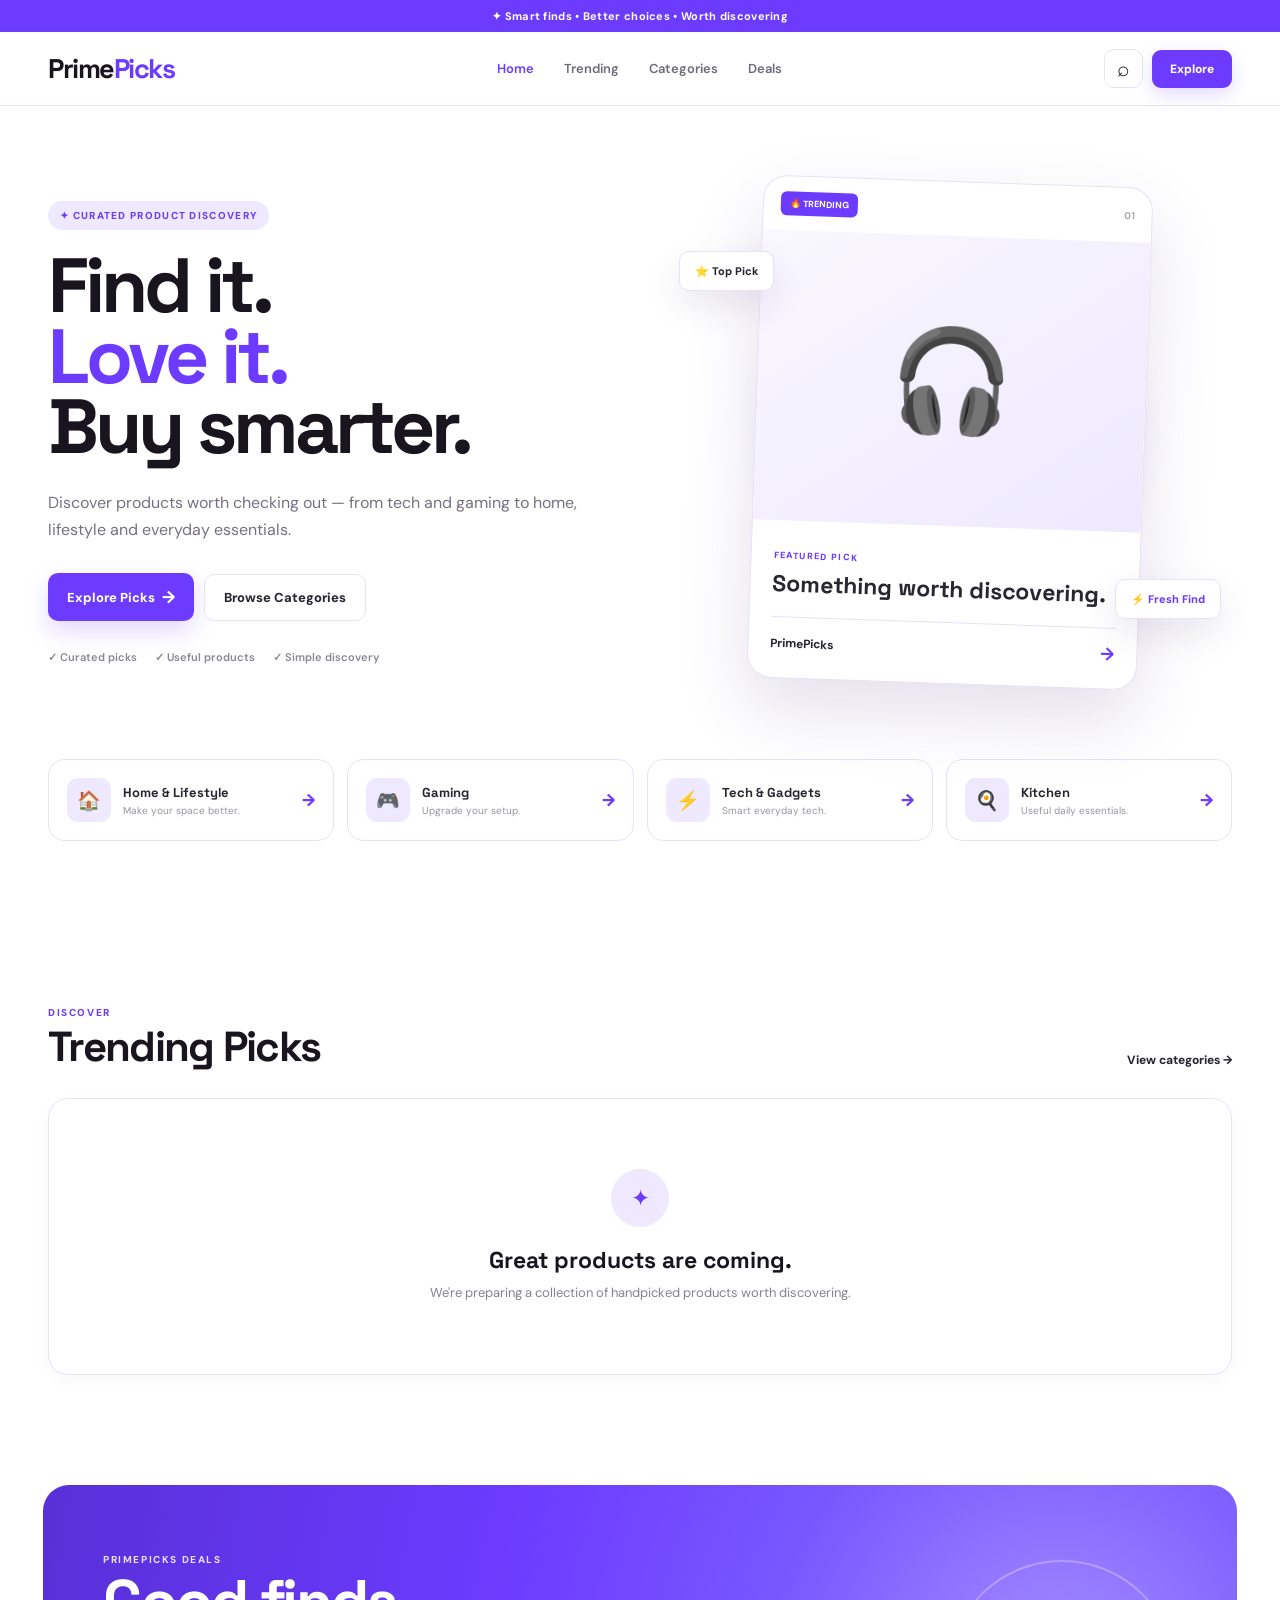
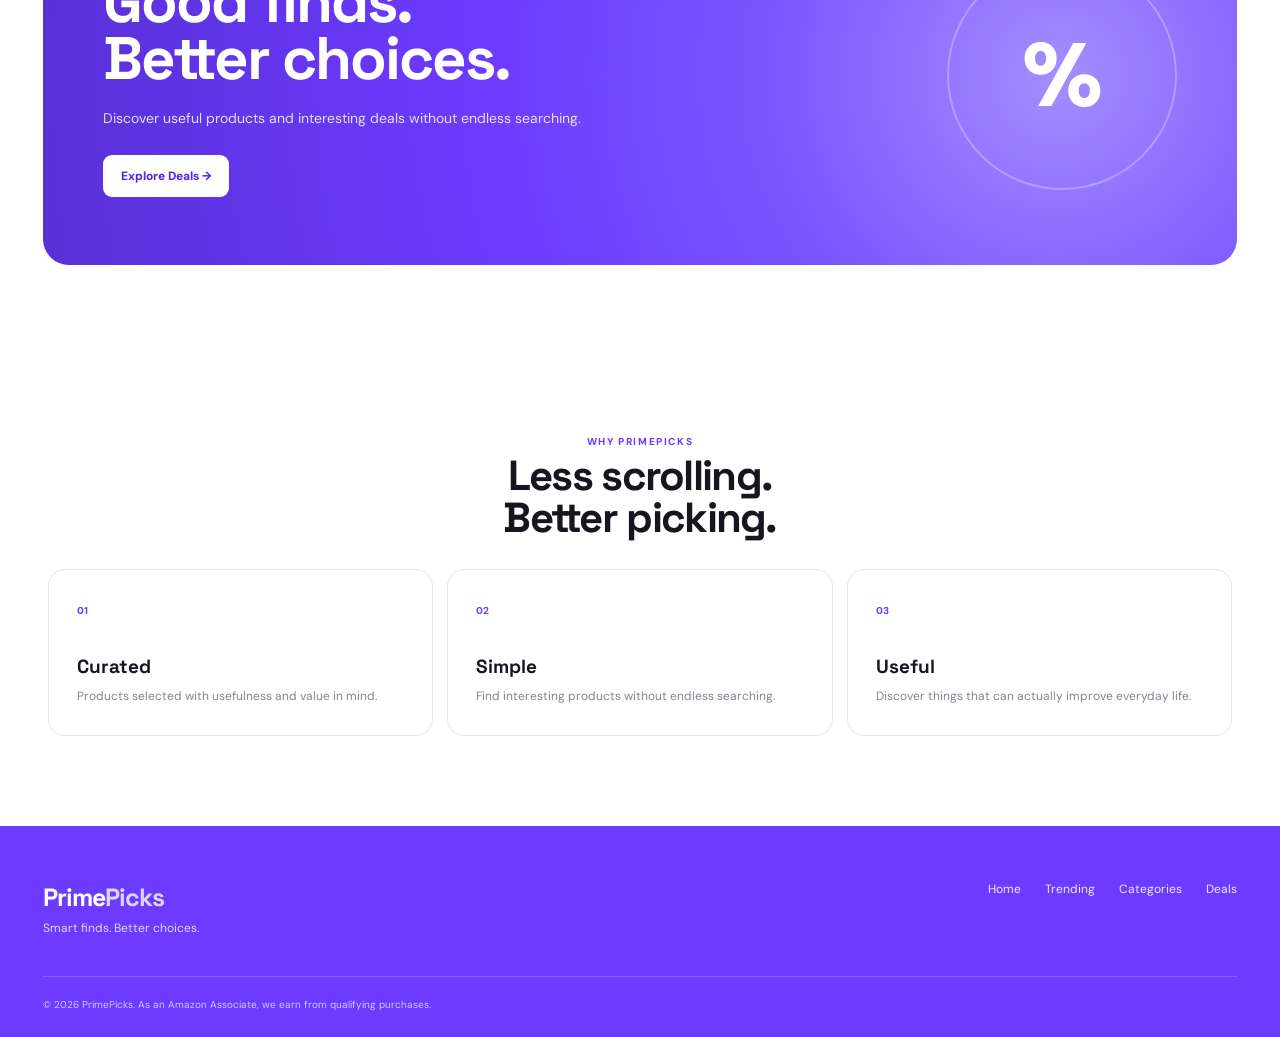
<file: index.html>
<!DOCTYPE html>
<html lang="en">
<head>
  <meta charset="UTF-8">
  <meta name="viewport" content="width=device-width, initial-scale=1.0">

  <title>PrimePicks — Smart finds. Better choices.</title>

  <meta name="description" content="Discover smart product picks across tech, gaming, home and lifestyle.">

  <link rel="preconnect" href="https://fonts.googleapis.com">
  <link rel="preconnect" href="https://fonts.gstatic.com" crossorigin>

  <link href="https://fonts.googleapis.com/css2?family=DM+Sans:wght@400;500;600;700;800&family=Space+Grotesk:wght@500;600;700;800;900&display=swap" rel="stylesheet">

  <link rel="stylesheet" href="css/style.css">
</head>

<body>

  <!-- TOP BAR -->
  <div class="top-bar">
    ✦ Smart finds • Better choices • Worth discovering
  </div>


  <!-- NAVBAR -->
  <header class="site-header">

    <div class="nav-container">

      <a href="index.html" class="logo">
        Prime<span>Picks</span>
      </a>

      <nav class="nav-links">
        <a href="index.html" class="active">Home</a>
        <a href="#trending">Trending</a>
        <a href="#categories">Categories</a>
        <a href="#deals">Deals</a>
      </nav>

      <div class="nav-actions">

        <button class="search-btn" aria-label="Search" onclick="openSearch()">
          ⌕
        </button>

        <a href="#categories" class="explore-btn">
          Explore
        </a>

      </div>

    </div>

  </header>


  <main>

    <!-- HERO -->

    <section class="hero">

      <div class="hero-content">

        <div class="eyebrow">
          ✦ CURATED PRODUCT DISCOVERY
        </div>

        <h1>
          Find it.<br>
          <span>Love it.</span><br>
          Buy smarter.
        </h1>

        <p>
          Discover products worth checking out — from tech and gaming
          to home, lifestyle and everyday essentials.
        </p>

        <div class="hero-buttons">

          <a href="#trending" class="btn-primary">
            Explore Picks <span>→</span>
          </a>

          <a href="#categories" class="btn-secondary">
            Browse Categories
          </a>

        </div>

        <div class="trust-row">

          <span>✓ Curated picks</span>
          <span>✓ Useful products</span>
          <span>✓ Simple discovery</span>

        </div>

      </div>


      <!-- HERO VISUAL -->

      <div class="hero-visual">

        <div class="glow"></div>

        <div class="hero-product-card">

          <div class="card-top">
            <span>🔥 TRENDING</span>
            <small>01</small>
          </div>

          <div class="hero-product-image">
            🎧
          </div>

          <div class="hero-product-info">

            <small>FEATURED PICK</small>

            <h3>
              Something worth
              discovering.
            </h3>

            <div class="card-footer">
              <span>PrimePicks</span>
              <b>→</b>
            </div>

          </div>

        </div>

        <div class="floating floating-one">
          ⭐ Top Pick
        </div>

        <div class="floating floating-two">
          ⚡ Fresh Find
        </div>

      </div>

    </section>


    <!-- CATEGORIES -->

    <section class="categories" id="categories">

      <a href="category.html?cat=home-decor" class="category-card">

        <div class="category-icon">🏠</div>

        <div>
          <h3>Home & Lifestyle</h3>
          <p>Make your space better.</p>
        </div>

        <span>→</span>

      </a>


      <a href="category.html?cat=gaming" class="category-card">

        <div class="category-icon">🎮</div>

        <div>
          <h3>Gaming</h3>
          <p>Upgrade your setup.</p>
        </div>

        <span>→</span>

      </a>


      <a href="category.html?cat=tech" class="category-card">

        <div class="category-icon">⚡</div>

        <div>
          <h3>Tech & Gadgets</h3>
          <p>Smart everyday tech.</p>
        </div>

        <span>→</span>

      </a>


      <a href="category.html?cat=kitchen" class="category-card">

        <div class="category-icon">🍳</div>

        <div>
          <h3>Kitchen</h3>
          <p>Useful daily essentials.</p>
        </div>

        <span>→</span>

      </a>

    </section>


    <!-- TRENDING -->

    <section class="section" id="trending">

      <div class="section-header">

        <div>
          <span class="section-label">DISCOVER</span>
          <h2>Trending Picks</h2>
        </div>

        <a href="#categories">View categories →</a>

      </div>


      <div class="empty-products">

        <div class="empty-icon">✦</div>

        <h3>Great products are coming.</h3>

        <p>
          We're preparing a collection of handpicked products
          worth discovering.
        </p>

      </div>

    </section>


    <!-- DEALS -->

    <section class="deal-section" id="deals">

      <div class="deal-content">

        <span class="section-label">
          PRIMEPICKS DEALS
        </span>

        <h2>
          Good finds.<br>
          Better choices.
        </h2>

        <p>
          Discover useful products and interesting deals
          without endless searching.
        </p>

        <a href="#trending" class="deal-btn">
          Explore Deals →
        </a>

      </div>

      <div class="deal-circle">
        <span>%</span>
      </div>

    </section>


    <!-- WHY PRIMEPICKS -->

    <section class="section why">

      <div class="section-header centered">

        <div>
          <span class="section-label">
            WHY PRIMEPICKS
          </span>

          <h2>
            Less scrolling.<br>
            Better picking.
          </h2>
        </div>

      </div>


      <div class="why-grid">

        <div class="why-card">
          <span>01</span>
          <h3>Curated</h3>
          <p>
            Products selected with usefulness and value in mind.
          </p>
        </div>

        <div class="why-card">
          <span>02</span>
          <h3>Simple</h3>
          <p>
            Find interesting products without endless searching.
          </p>
        </div>

        <div class="why-card">
          <span>03</span>
          <h3>Useful</h3>
          <p>
            Discover things that can actually improve everyday life.
          </p>
        </div>

      </div>

    </section>

  </main>


  <!-- FOOTER -->

  <footer class="footer">

    <div class="footer-inner">

      <div>
        <a href="index.html" class="footer-logo">
          Prime<span>Picks</span>
        </a>

        <p>Smart finds. Better choices.</p>
      </div>

      <div class="footer-links">
        <a href="index.html">Home</a>
        <a href="#trending">Trending</a>
        <a href="#categories">Categories</a>
        <a href="#deals">Deals</a>
      </div>

    </div>

    <div class="footer-bottom">
      © 2026 PrimePicks. As an Amazon Associate, we earn from qualifying purchases.
    </div>

  </footer>
  <!-- SEARCH OVERLAY -->
  <div class="search-overlay" id="search-overlay">
    <div class="search-panel">
      <div class="search-input-row">
        <span class="icon">⌕</span>
        <input type="text" id="search-input" placeholder="Search products…" autocomplete="off">
        <button class="search-close" onclick="closeSearch()">✕</button>
      </div>
      <div class="search-results" id="search-results">
        <div class="search-empty">Start typing to search products…</div>
      </div>
    </div>
  </div>

  <script>
    let allProducts = [];

    fetch("data/products.json")
      .then(res => res.json())
      .then(products => { allProducts = products; })
      .catch(() => { allProducts = []; });

    function openSearch() {
      document.getElementById("search-overlay").classList.add("open");
      document.getElementById("search-input").focus();
    }

    function closeSearch() {
      document.getElementById("search-overlay").classList.remove("open");
    }

    document.getElementById("search-overlay").addEventListener("click", (e) => {
      if (e.target.id === "search-overlay") closeSearch();
    });

    document.addEventListener("keydown", (e) => {
      if (e.key === "Escape") closeSearch();
      if (e.key === "/" && document.activeElement.id !== "search-input") {
        e.preventDefault();
        openSearch();
      }
    });

    document.getElementById("search-input").addEventListener("input", (e) => {
      const q = e.target.value.trim().toLowerCase();
      const resultsEl = document.getElementById("search-results");

      if (!q) {
        resultsEl.innerHTML = '<div class="search-empty">Start typing to search products…</div>';
        return;
      }

      const matches = allProducts.filter(p =>
        p.name.toLowerCase().includes(q) ||
        (p.description || "").toLowerCase().includes(q) ||
        (p.category || "").toLowerCase().includes(q)
      );

      if (matches.length === 0) {
        resultsEl.innerHTML = '<div class="search-empty">No products found.</div>';
        return;
      }

      resultsEl.innerHTML = matches.map(p => `
        <a class="search-result-item" href="category.html?cat=${p.category}">
          <div class="search-result-img" style="background-image:url('${p.image || ""}')"></div>
          <div>
            <div class="search-result-name">${p.name}</div>
            <div class="search-result-cat">${p.price || ""} · ${p.category}</div>
          </div>
        </a>
      `).join("");
    });
  </script>

</body>
</html>
</file>
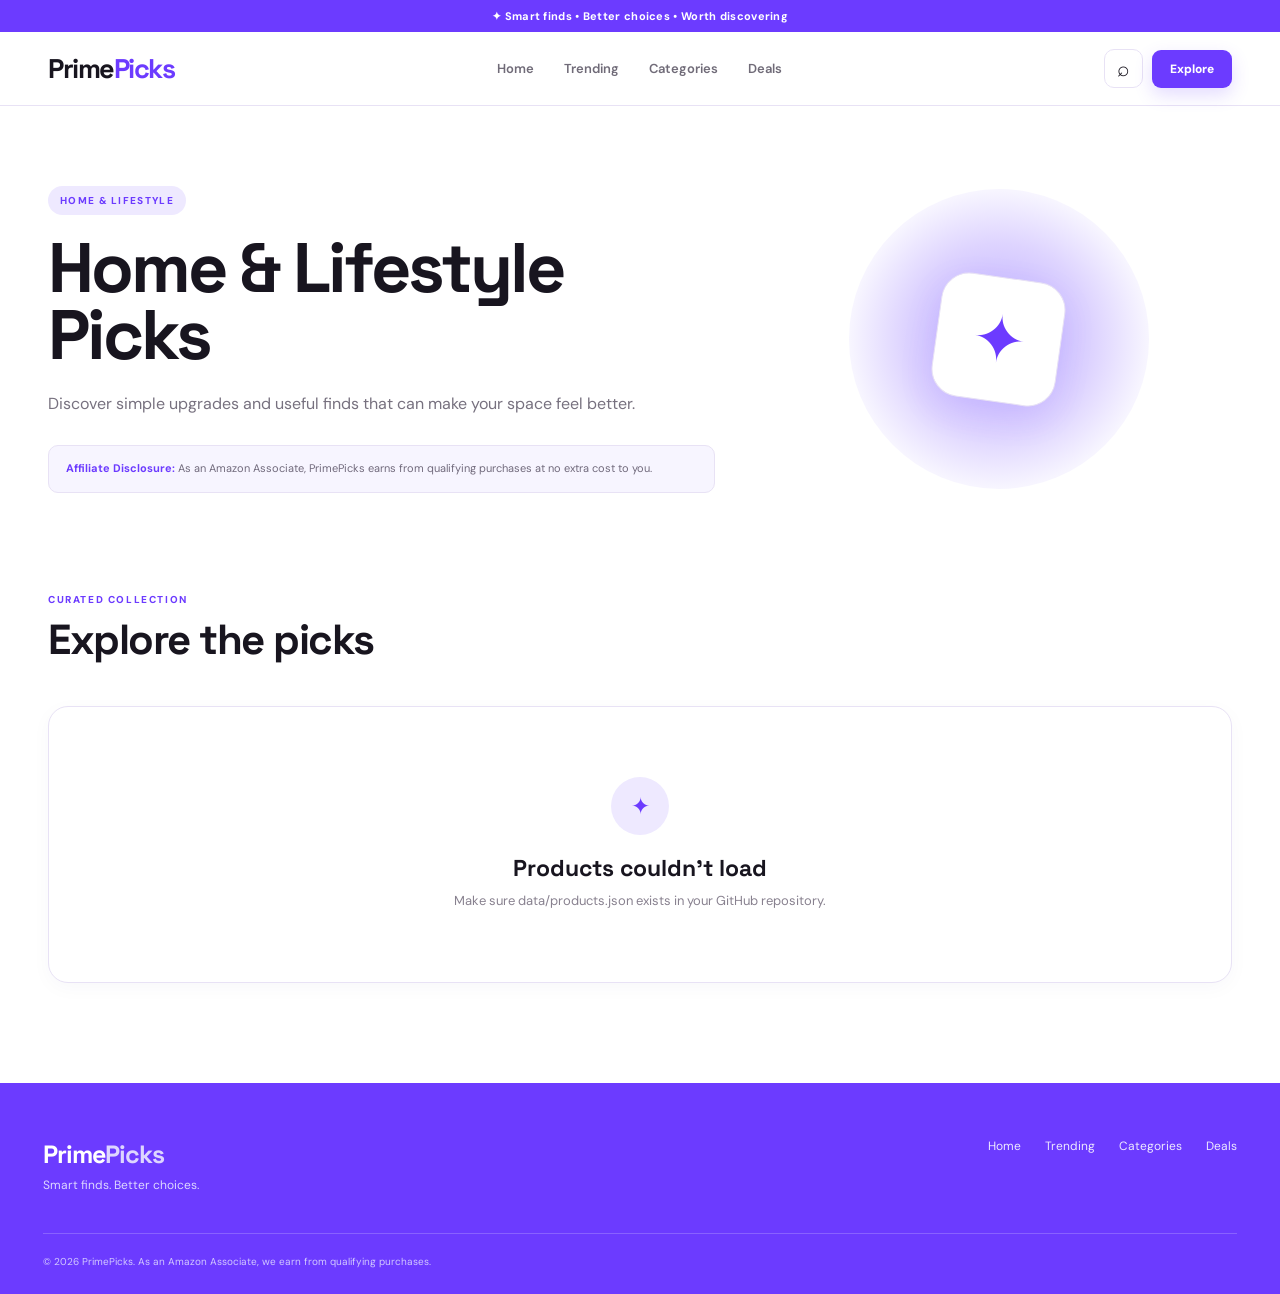
<file: category.html>
<!DOCTYPE html>
<html lang="en">

<head>

  <meta charset="UTF-8">

  <meta name="viewport" content="width=device-width, initial-scale=1.0">

  <title id="page-title">Category — PrimePicks</title>

  <meta name="description"
    content="Discover curated product picks with prices, discounts and availability.">

  <link rel="preconnect" href="https://fonts.googleapis.com">

  <link rel="preconnect" href="https://fonts.gstatic.com" crossorigin>

  <link
    href="https://fonts.googleapis.com/css2?family=DM+Sans:wght@400;500;600;700;800&family=Space+Grotesk:wght@500;600;700;800;900&display=swap"
    rel="stylesheet">

  <link rel="stylesheet" href="css/style.css">

</head>


<body>


  <!-- TOP BAR -->

  <div class="top-bar">
    ✦ Smart finds • Better choices • Worth discovering
  </div>


  <!-- NAVBAR -->

  <header class="site-header">

    <div class="nav-container">

      <a href="index.html" class="logo">
        Prime<span>Picks</span>
      </a>


      <nav class="nav-links">

        <a href="index.html">Home</a>

        <a href="index.html#trending">Trending</a>

        <a href="index.html#categories">Categories</a>

        <a href="index.html#deals">Deals</a>

      </nav>


      <div class="nav-actions">

        <button class="search-btn" aria-label="Search" onclick="openSearch()">
          ⌕
        </button>

        <a href="index.html#categories" class="explore-btn">
          Explore
        </a>

      </div>

    </div>

  </header>



  <main>


    <!-- CATEGORY HERO -->

    <section class="category-hero">

      <div class="category-hero-content">

        <div class="eyebrow" id="cat-kicker">
          CATEGORY
        </div>


        <h1 id="cat-title">
          Loading...
        </h1>


        <p id="cat-dek">
        </p>


        <div class="category-disclosure">

          <strong>Affiliate Disclosure:</strong>

          As an Amazon Associate, PrimePicks earns from qualifying
          purchases at no extra cost to you.

        </div>

      </div>


      <div class="category-hero-decoration">

        <div class="category-orb"></div>

        <div class="category-symbol">
          ✦
        </div>

      </div>

    </section>



    <!-- PRODUCTS -->

    <section class="products-section">

      <div class="products-heading">

        <div>

          <span class="section-label">
            CURATED COLLECTION
          </span>

          <h2>
            Explore the picks
          </h2>

        </div>

      </div>


      <!-- PRODUCT GRID -->

      <div id="product-grid" class="product-grid"></div>


      <!-- EMPTY STATE -->

      <div id="empty-state"
        class="empty-products"
        style="display:none;">

        <div class="empty-icon">
          ✦
        </div>

        <h3>
          Products coming soon
        </h3>

        <p>
          We're currently preparing the best picks for this category.
          Check back soon.
        </p>

      </div>


    </section>


  </main>



  <!-- FOOTER -->

  <footer class="footer">

    <div class="footer-inner">

      <div>

        <a href="index.html" class="footer-logo">
          Prime<span>Picks</span>
        </a>

        <p>
          Smart finds. Better choices.
        </p>

      </div>


      <div class="footer-links">

        <a href="index.html">Home</a>

        <a href="index.html#trending">Trending</a>

        <a href="index.html#categories">Categories</a>

        <a href="index.html#deals">Deals</a>

      </div>

    </div>


    <div class="footer-bottom">

      © 2026 PrimePicks. As an Amazon Associate,
      we earn from qualifying purchases.

    </div>

  </footer>



  <!-- JAVASCRIPT -->

  <script>


    /* =========================================
       CATEGORY INFORMATION
       ========================================= */


    const CATEGORY_META = {

      "home-decor": {

        label: "HOME & LIFESTYLE",

        title: "Home & Lifestyle Picks",

        dek:
          "Discover simple upgrades and useful finds that can make your space feel better."

      },


      "gaming": {

        label: "GAMING ACCESSORIES",

        title: "Gaming Picks",

        dek:
          "Gaming accessories, setup upgrades and useful gear worth checking out."

      },


      "tech": {

        label: "TECH & GADGETS",

        title: "Tech & Gadget Picks",

        dek:
          "Smart everyday gadgets and useful technology for your desk, bag and setup."

      },


      "kitchen": {

        label: "KITCHEN ESSENTIALS",

        title: "Kitchen & Home Picks",

        dek:
          "Practical everyday products designed to make your kitchen and home more useful."

      }

    };



    /* =========================================
       GET CATEGORY FROM URL
       ========================================= */


    const params =
      new URLSearchParams(window.location.search);


    const cat =
      params.get("cat") || "home-decor";


    const meta =
      CATEGORY_META[cat] || {

        label: "CATEGORY",

        title: "Products",

        dek: "Discover useful products."

      };



    /* =========================================
       UPDATE PAGE TEXT
       ========================================= */


    document.getElementById("page-title").textContent =
      meta.title + " — PrimePicks";


    document.getElementById("cat-kicker").textContent =
      meta.label;


    document.getElementById("cat-title").textContent =
      meta.title;


    document.getElementById("cat-dek").textContent =
      meta.dek;



    /* =========================================
       LOAD PRODUCTS
       ========================================= */


    fetch("data/products.json")

      .then(res => {

        if (!res.ok) {

          throw new Error("Products not found");

        }

        return res.json();

      })


      .then(products => {


        const list =
          products.filter(
            p => p.category === cat
          );


        const grid =
          document.getElementById("product-grid");


        const empty =
          document.getElementById("empty-state");



        /* NO PRODUCTS */


        if (list.length === 0) {

          empty.style.display = "block";

          return;

        }



        /* CREATE PRODUCT CARDS */


        list.forEach(p => {


          const card =
            document.createElement("article");


          card.className =
            "product-card";


          card.innerHTML = `


            <div class="product-image-wrap">


              <div
                class="product-img"

                style="
                  background-image:
                  url('${p.image || ""}')
                "

              ></div>


              ${p.discount ? `

                <div class="discount-tag">

                  ${p.discount}

                </div>

              ` : ""}


            </div>



            <div class="product-body">


              <h3>
                ${p.name}
              </h3>


              <p class="product-desc">

                ${p.description}

              </p>



              <div class="pick-meta">


                ${p.availability ? `

                  <span class="badge">

                    ${p.availability}

                  </span>

                ` : ""}


              </div>



              <div class="price-row">


                <span class="price-now">

                  ${p.price}

                </span>


                ${p.originalPrice ? `

                  <span class="price-was">

                    ${p.originalPrice}

                  </span>

                ` : ""}


              </div>



              <a

                class="cta"

                href="${p.buyLink}"

                target="_blank"

                rel="nofollow sponsored noopener"

              >

                View on Amazon

                <span>→</span>

              </a>


            </div>


          `;


          grid.appendChild(card);


        });


      })


      .catch(error => {


        const empty =
          document.getElementById("empty-state");


        empty.style.display =
          "block";


        empty.querySelector("h3").textContent =
          "Products couldn't load";


        empty.querySelector("p").textContent =
          "Make sure data/products.json exists in your GitHub repository.";


      });

    function shareProduct(name, link) {

  if (navigator.share) {

    navigator.share({
      title: name,
      text: "Check out this product on PrimePicks: " + name,
      url: link
    });

  } else {

    navigator.clipboard.writeText(link);

    alert("Product link copied!");
  }

}


  </script>

  <!-- SEARCH OVERLAY -->
  <div class="search-overlay" id="search-overlay">
    <div class="search-panel">
      <div class="search-input-row">
        <span class="icon">⌕</span>
        <input type="text" id="search-input" placeholder="Search products…" autocomplete="off">
        <button class="search-close" onclick="closeSearch()">✕</button>
      </div>
      <div class="search-results" id="search-results">
        <div class="search-empty">Start typing to search products…</div>
      </div>
    </div>
  </div>

  <script>
    let allProductsForSearch = [];

    fetch("data/products.json")
      .then(res => res.json())
      .then(products => { allProductsForSearch = products; })
      .catch(() => { allProductsForSearch = []; });

    function openSearch() {
      document.getElementById("search-overlay").classList.add("open");
      document.getElementById("search-input").focus();
    }

    function closeSearch() {
      document.getElementById("search-overlay").classList.remove("open");
    }

    document.getElementById("search-overlay").addEventListener("click", (e) => {
      if (e.target.id === "search-overlay") closeSearch();
    });

    document.addEventListener("keydown", (e) => {
      if (e.key === "Escape") closeSearch();
      if (e.key === "/" && document.activeElement.id !== "search-input") {
        e.preventDefault();
        openSearch();
      }
    });

    document.getElementById("search-input").addEventListener("input", (e) => {
      const q = e.target.value.trim().toLowerCase();
      const resultsEl = document.getElementById("search-results");

      if (!q) {
        resultsEl.innerHTML = '<div class="search-empty">Start typing to search products…</div>';
        return;
      }

      const matches = allProductsForSearch.filter(p =>
        p.name.toLowerCase().includes(q) ||
        (p.description || "").toLowerCase().includes(q) ||
        (p.category || "").toLowerCase().includes(q)
      );

      if (matches.length === 0) {
        resultsEl.innerHTML = '<div class="search-empty">No products found.</div>';
        return;
      }

      resultsEl.innerHTML = matches.map(p => `
        <a class="search-result-item" href="category.html?cat=${p.category}">
          <div class="search-result-img" style="background-image:url('${p.image || ""}')"></div>
          <div>
            <div class="search-result-name">${p.name}</div>
            <div class="search-result-cat">${p.price || ""} · ${p.category}</div>
          </div>
        </a>
      `).join("");
    });
  </script>

</body>

</html>
</file>
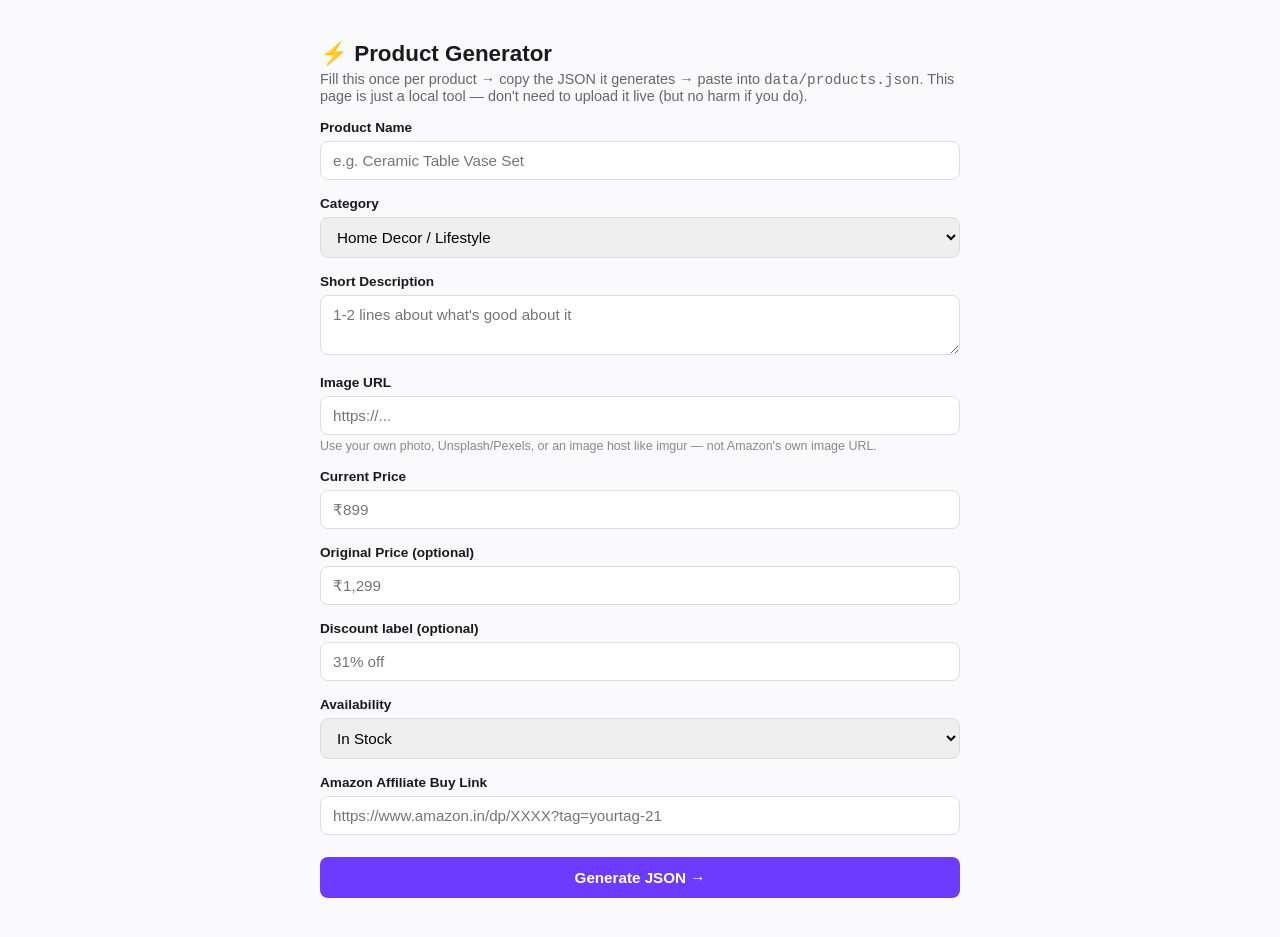
<file: product-generator.html>
<!DOCTYPE html>
<html lang="en">
<head>
<meta charset="UTF-8">
<meta name="viewport" content="width=device-width, initial-scale=1.0">
<title>Product Generator — Prime Picks (internal tool)</title>
<style>
  body {
    font-family: "DM Sans", Arial, sans-serif;
    max-width: 640px;
    margin: 40px auto;
    padding: 0 20px;
    color: #1a1a1a;
    background: #FAF9FC;
  }
  h1 { font-size: 1.4rem; margin-bottom: 4px; }
  p.sub { color: #666; margin-top: 0; font-size: 0.9rem; }
  label {
    display: block;
    font-size: 0.85rem;
    font-weight: 600;
    margin: 16px 0 6px;
  }
  input, select, textarea {
    width: 100%;
    padding: 10px 12px;
    border: 1px solid #ddd;
    border-radius: 8px;
    font-size: 0.95rem;
    font-family: inherit;
    box-sizing: border-box;
  }
  textarea { resize: vertical; min-height: 60px; }
  button {
    margin-top: 22px;
    background: #6C3BFF;
    color: white;
    border: none;
    padding: 12px 20px;
    border-radius: 8px;
    font-size: 0.95rem;
    font-weight: 600;
    cursor: pointer;
    width: 100%;
  }
  button:hover { background: #5729e0; }
  #output-wrap { margin-top: 26px; display: none; }
  #output {
    background: #1e1e2e;
    color: #d4d4f0;
    padding: 16px;
    border-radius: 10px;
    font-family: monospace;
    font-size: 0.85rem;
    white-space: pre-wrap;
    word-break: break-word;
  }
  #copy-btn {
    background: #2F6F62;
    margin-top: 10px;
  }
  .hint {
    font-size: 0.78rem;
    color: #888;
    margin-top: 4px;
  }
  .toast {
    position: fixed;
    bottom: 24px;
    left: 50%;
    transform: translateX(-50%);
    background: #1e1e2e;
    color: white;
    padding: 10px 18px;
    border-radius: 8px;
    font-size: 0.85rem;
    display: none;
  }
</style>
</head>
<body>

<h1>⚡ Product Generator</h1>
<p class="sub">Fill this once per product → copy the JSON it generates → paste into <code>data/products.json</code>. This page is just a local tool — don't need to upload it live (but no harm if you do).</p>

<label>Product Name</label>
<input type="text" id="name" placeholder="e.g. Ceramic Table Vase Set">

<label>Category</label>
<select id="category">
  <option value="home-decor">Home Decor / Lifestyle</option>
  <option value="gaming">Gaming</option>
  <option value="tech">Tech & Gadgets</option>
  <option value="kitchen">Kitchen</option>
</select>

<label>Short Description</label>
<textarea id="description" placeholder="1-2 lines about what's good about it"></textarea>

<label>Image URL</label>
<input type="text" id="image" placeholder="https://...">
<p class="hint">Use your own photo, Unsplash/Pexels, or an image host like imgur — not Amazon's own image URL.</p>

<label>Current Price</label>
<input type="text" id="price" placeholder="₹899">

<label>Original Price (optional)</label>
<input type="text" id="originalPrice" placeholder="₹1,299">

<label>Discount label (optional)</label>
<input type="text" id="discount" placeholder="31% off">

<label>Availability</label>
<select id="availability">
  <option value="In Stock">In Stock</option>
  <option value="Limited Stock">Limited Stock</option>
  <option value="Out of Stock">Out of Stock</option>
</select>

<label>Amazon Affiliate Buy Link</label>
<input type="text" id="buyLink" placeholder="https://www.amazon.in/dp/XXXX?tag=yourtag-21">

<button onclick="generate()">Generate JSON →</button>

<div id="output-wrap">
  <label>Copy this and paste into products.json (add a comma before it if pasting after an existing product):</label>
  <div id="output"></div>
  <button id="copy-btn" onclick="copyOutput()">📋 Copy to clipboard</button>
</div>

<div class="toast" id="toast">Copied!</div>

<script>
  function generate() {
    const id = "p" + Date.now().toString().slice(-6);

    const product = {
      id: id,
      category: document.getElementById("category").value,
      name: document.getElementById("name").value || "Untitled product",
      description: document.getElementById("description").value,
      image: document.getElementById("image").value,
      price: document.getElementById("price").value,
      originalPrice: document.getElementById("originalPrice").value,
      discount: document.getElementById("discount").value,
      availability: document.getElementById("availability").value,
      buyLink: document.getElementById("buyLink").value
    };

    const json = JSON.stringify(product, null, 2) + ",";
    document.getElementById("output").textContent = json;
    document.getElementById("output-wrap").style.display = "block";
    document.getElementById("output-wrap").scrollIntoView({ behavior: "smooth" });
  }

  function copyOutput() {
    const text = document.getElementById("output").textContent;
    navigator.clipboard.writeText(text).then(() => {
      const toast = document.getElementById("toast");
      toast.style.display = "block";
      setTimeout(() => toast.style.display = "none", 1500);
    });
  }
</script>

</body>
</html>
</file>
<file: css/style.css>
/* =====================================================
   PRIMEPICKS — PURPLE × WHITE
   RESPONSIVE PREMIUM DESIGN
   ===================================================== */

* {
  margin: 0;
  padding: 0;
  box-sizing: border-box;
}

:root {
  --purple: #6C3BFF;
  --purple-dark: #5424E8;
  --purple-light: #EEE9FF;
  --purple-soft: #F7F5FF;

  --white: #FFFFFF;
  --black: #18151F;
  --text: #292631;
  --muted: #77717F;

  --bg: #FFFFFF;
  --border: #E8E2F5;

  --shadow: 0 12px 35px rgba(108, 59, 255, 0.10);
  --shadow-hover: 0 20px 45px rgba(108, 59, 255, 0.18);
}

html {
  scroll-behavior: smooth;
}

/* ---------- SEARCH OVERLAY ---------- */
.search-overlay {
  position: fixed;
  inset: 0;
  background: rgba(20, 16, 30, 0.55);
  backdrop-filter: blur(3px);
  z-index: 999;
  display: none;
  align-items: flex-start;
  justify-content: center;
  padding: 90px 20px 20px;
}

.search-overlay.open {
  display: flex;
}

.search-panel {
  width: 100%;
  max-width: 560px;
  background: #fff;
  border-radius: 16px;
  box-shadow: 0 25px 60px rgba(0,0,0,0.25);
  overflow: hidden;
  max-height: 75vh;
  display: flex;
  flex-direction: column;
}

.search-input-row {
  display: flex;
  align-items: center;
  gap: 10px;
  padding: 16px 20px;
  border-bottom: 1px solid #eee;
}

.search-input-row span.icon {
  font-size: 18px;
  color: var(--purple);
}

#search-input {
  flex: 1;
  border: none;
  outline: none;
  font-family: "DM Sans", sans-serif;
  font-size: 16px;
}

.search-close {
  border: none;
  background: none;
  font-size: 20px;
  cursor: pointer;
  color: #999;
  line-height: 1;
}

.search-results {
  overflow-y: auto;
  padding: 8px;
}

.search-result-item {
  display: flex;
  align-items: center;
  gap: 12px;
  padding: 10px 12px;
  border-radius: 10px;
  text-decoration: none;
  color: var(--text, #1a1a1a);
}

.search-result-item:hover {
  background: #f5f2ff;
}

.search-result-img {
  width: 44px;
  height: 44px;
  border-radius: 8px;
  background-size: cover;
  background-position: center;
  background-color: #f0eefa;
  flex-shrink: 0;
}

.search-result-name {
  font-weight: 600;
  font-size: 14px;
}

.search-result-cat {
  font-size: 12px;
  color: #999;
}

.search-empty {
  padding: 30px 20px;
  text-align: center;
  color: #999;
  font-size: 14px;
}

body {
  width: 100%;
  min-width: 0;

  font-family: "DM Sans", sans-serif;

  background: var(--bg);
  color: var(--text);

  overflow-x: hidden;

  -webkit-font-smoothing: antialiased;
  -moz-osx-font-smoothing: grayscale;
  text-rendering: optimizeLegibility;
}

img {
  max-width: 100%;
  height: auto;
  display: block;
}

button,
a {
  font-family: inherit;
}

a {
  color: inherit;
}

button {
  border: 0;
}


/* =====================================================
   TOP BAR
   ===================================================== */

.top-bar {
  width: 100%;

  background: var(--purple);
  color: white;

  padding: 9px 15px;

  text-align: center;

  font-size: 11px;
  font-weight: 700;

  letter-spacing: .3px;
}


/* =====================================================
   NAVBAR
   ===================================================== */

.site-header {
  position: sticky;
  top: 0;
  z-index: 1000;

  width: 100%;

  background: rgba(255,255,255,.94);

  backdrop-filter: blur(18px);

  border-bottom: 1px solid var(--border);
}

.nav-container {
  width: 100%;
  max-width: 1240px;

  margin: 0 auto;

  padding: 17px 28px;

  display: flex;

  align-items: center;

  justify-content: space-between;

  gap: 25px;
}

.logo {
  flex-shrink: 0;

  text-decoration: none;

  font-family: "Space Grotesk", sans-serif;

  font-size: 27px;

  font-weight: 700;

  letter-spacing: -1.5px;

  color: var(--black);
}

.logo span {
  color: var(--purple);
}

.nav-links {
  display: flex;

  align-items: center;

  justify-content: center;

  gap: 30px;

  flex: 1;
}

.nav-links a {
  text-decoration: none;

  color: #706B78;

  font-size: 13px;

  font-weight: 600;

  transition: .2s ease;
}

.nav-links a:hover,
.nav-links .active {
  color: var(--purple);
}

.nav-actions {
  display: flex;

  align-items: center;

  gap: 9px;

  flex-shrink: 0;
}

.search-btn {
  width: 39px;
  height: 39px;

  border: 1px solid var(--border);

  background: white;

  color: var(--black);

  border-radius: 10px;

  font-size: 21px;

  cursor: pointer;

  transition: .2s ease;
}

.search-btn:hover {
  border-color: var(--purple);

  color: var(--purple);
}

.explore-btn {
  background: var(--purple);

  color: white;

  text-decoration: none;

  padding: 11px 18px;

  border-radius: 9px;

  font-size: 12px;

  font-weight: 800;

  transition: .25s ease;

  box-shadow: 0 7px 18px rgba(108,59,255,.18);
}

.explore-btn:hover {
  background: var(--purple-dark);

  transform: translateY(-2px);
}


/* =====================================================
   HERO
   ===================================================== */

.hero {
  width: 100%;
  max-width: 1240px;

  min-height: 650px;

  margin: 0 auto;

  padding: 75px 28px;

  display: grid;

  grid-template-columns:
    minmax(0, 1fr)
    minmax(0, 1fr);

  align-items: center;

  gap: 55px;
}

.hero-content {
  min-width: 0;

  max-width: 600px;
}

.eyebrow {
  display: inline-block;

  padding: 8px 12px;

  margin-bottom: 20px;

  border-radius: 100px;

  background: var(--purple-light);

  color: var(--purple);

  font-size: 10px;

  font-weight: 800;

  letter-spacing: 1.3px;
}

.hero h1 {
  font-family: "Space Grotesk", sans-serif;

  font-size: clamp(50px, 6vw, 82px);

  line-height: .92;

  letter-spacing: -4px;

  color: var(--black);

  margin-bottom: 27px;
}

.hero h1 span {
  color: var(--purple);
}

.hero p {
  max-width: 530px;

  color: var(--muted);

  font-size: 16px;

  line-height: 1.7;

  margin-bottom: 30px;
}

.hero-buttons {
  display: flex;

  flex-wrap: wrap;

  align-items: center;

  gap: 10px;
}

.btn-primary,
.btn-secondary {
  display: inline-flex;

  align-items: center;

  justify-content: center;

  min-height: 47px;

  padding: 13px 19px;

  border-radius: 10px;

  text-decoration: none;

  font-size: 13px;

  font-weight: 800;

  transition: .25s ease;
}

.btn-primary {
  background: var(--purple);

  color: white;

  box-shadow: 0 10px 25px rgba(108,59,255,.20);
}

.btn-primary span {
  margin-left: 7px;

  font-size: 17px;
}

.btn-primary:hover {
  background: var(--purple-dark);

  transform: translateY(-3px);

  box-shadow: 0 15px 30px rgba(108,59,255,.25);
}

.btn-secondary {
  background: white;

  border: 1px solid var(--border);

  color: var(--text);
}

.btn-secondary:hover {
  border-color: var(--purple);

  color: var(--purple);

  transform: translateY(-3px);
}

.trust-row {
  display: flex;

  flex-wrap: wrap;

  gap: 18px;

  margin-top: 29px;

  color: #8B8692;

  font-size: 11px;

  font-weight: 600;
}


/* =====================================================
   HERO VISUAL
   ===================================================== */

.hero-visual {
  position: relative;

  width: 100%;

  min-width: 0;

  min-height: 500px;

  display: flex;

  align-items: center;

  justify-content: center;
}

.glow {
  position: absolute;

  width: min(430px, 85%);

  aspect-ratio: 1;

  border-radius: 50%;

  background:
    radial-gradient(
      circle,
      #DED4FF 0%,
      #EEE9FF 48%,
      transparent 70%
    );
}

.hero-product-card {
  position: relative;

  z-index: 2;

  width: min(390px, 80%);

  background: white;

  border: 1px solid var(--border);

  border-radius: 24px;

  overflow: hidden;

  box-shadow:
    0 30px 70px rgba(73, 49, 130, .15);

  transform: rotate(2deg);

  transition: .35s ease;
}

.hero-product-card:hover {
  transform: rotate(0deg) translateY(-7px);

  box-shadow: var(--shadow-hover);
}

.card-top {
  display: flex;

  align-items: center;

  justify-content: space-between;

  padding: 15px 17px;
}

.card-top span {
  background: var(--purple);

  color: white;

  padding: 6px 9px;

  border-radius: 6px;

  font-size: 9px;

  font-weight: 800;
}

.card-top small {
  color: #aaa;

  font-size: 10px;

  font-weight: 700;
}

.hero-product-image {
  width: 100%;

  height: 290px;

  display: flex;

  align-items: center;

  justify-content: center;

  background:
    linear-gradient(
      145deg,
      #F9F7FF,
      #EEE9FF
    );

  font-size: 100px;
}

.hero-product-info {
  padding: 22px;
}

.hero-product-info > small {
  color: var(--purple);

  font-size: 9px;

  font-weight: 800;

  letter-spacing: 1.4px;
}

.hero-product-info h3 {
  font-family: "Space Grotesk", sans-serif;

  font-size: 23px;

  line-height: 1.1;

  margin: 8px 0 20px;
}

.card-footer {
  display: flex;

  align-items: center;

  justify-content: space-between;

  padding-top: 14px;

  border-top: 1px solid var(--border);

  font-size: 12px;

  font-weight: 700;
}

.card-footer b {
  color: var(--purple);

  font-size: 18px;
}


/* FLOATING LABELS */

.floating {
  position: absolute;

  z-index: 5;

  background: white;

  padding: 12px 15px;

  border: 1px solid var(--border);

  border-radius: 10px;

  box-shadow: 0 14px 35px rgba(50,30,100,.10);

  color: var(--text);

  font-size: 11px;

  font-weight: 800;

  white-space: nowrap;
}

.floating-one {
  top: 70px;
  left: 2%;
}

.floating-two {
  right: 2%;
  bottom: 65px;

  color: var(--purple);
}


/* =====================================================
   CATEGORIES
   ===================================================== */

.categories {
  width: 100%;
  max-width: 1240px;

  margin: 0 auto;

  padding: 0 28px 75px;

  display: grid;

  grid-template-columns:
    repeat(4, minmax(0, 1fr));

  gap: 13px;
}

.category-card {
  min-width: 0;

  display: grid;

  grid-template-columns: auto minmax(0, 1fr) auto;

  align-items: center;

  gap: 12px;

  padding: 18px;

  background: white;

  border: 1px solid var(--border);

  border-radius: 16px;

  text-decoration: none;

  transition: .25s ease;
}

.category-card:hover {
  border-color: var(--purple);

  transform: translateY(-5px);

  box-shadow: var(--shadow);
}

.category-icon {
  width: 44px;
  height: 44px;

  flex-shrink: 0;

  display: flex;

  align-items: center;
  justify-content: center;

  background: var(--purple-light);

  border-radius: 11px;

  font-size: 19px;
}

.category-card h3 {
  min-width: 0;

  font-family: "Space Grotesk", sans-serif;

  font-size: 13px;

  white-space: nowrap;

  overflow: hidden;

  text-overflow: ellipsis;
}

.category-card p {
  margin-top: 3px;

  color: #99939F;

  font-size: 10px;

  white-space: nowrap;

  overflow: hidden;

  text-overflow: ellipsis;
}

.category-card > span {
  color: var(--purple);

  font-size: 17px;

  font-weight: 900;
}


/* =====================================================
   GENERAL SECTION
   ===================================================== */

.section {
  width: 100%;
  max-width: 1240px;

  margin: 0 auto;

  padding: 90px 28px;
}

.section-header {
  display: flex;

  align-items: flex-end;

  justify-content: space-between;

  gap: 20px;

  margin-bottom: 30px;
}

.section-label {
  display: block;

  margin-bottom: 7px;

  color: var(--purple);

  font-size: 10px;

  font-weight: 800;

  letter-spacing: 1.6px;
}

.section-header h2 {
  font-family: "Space Grotesk", sans-serif;

  color: var(--black);

  font-size: clamp(30px, 4vw, 42px);

  line-height: 1;

  letter-spacing: -1.7px;
}

.section-header > a {
  text-decoration: none;

  font-size: 12px;

  font-weight: 800;

  transition: .2s;
}

.section-header > a:hover {
  color: var(--purple);
}


/* =====================================================
   PRODUCT PLACEHOLDER
   ===================================================== */

.empty-products {
  width: 100%;

  padding: 70px 25px;

  text-align: center;

  background: white;

  border: 1px solid var(--border);

  border-radius: 20px;

  box-shadow: 0 5px 20px rgba(40,20,80,.03);
}

.empty-icon {
  width: 58px;
  height: 58px;

  margin: 0 auto 18px;

  display: flex;

  align-items: center;
  justify-content: center;

  border-radius: 50%;

  background: var(--purple-light);

  color: var(--purple);

  font-size: 23px;
}

.empty-products h3 {
  font-family: "Space Grotesk", sans-serif;

  color: var(--black);

  font-size: 23px;

  margin-bottom: 8px;
}

.empty-products p {
  max-width: 450px;

  margin: auto;

  color: #88818F;

  font-size: 13px;

  line-height: 1.6;
}


/* =====================================================
   DEAL SECTION
   ===================================================== */

.deal-section {
  width: calc(100% - 56px);

  max-width: 1194px;

  min-height: 380px;

  margin: 20px auto 80px;

  padding: 60px;

  display: flex;

  align-items: center;

  justify-content: space-between;

  gap: 50px;

  overflow: hidden;

  border-radius: 26px;

  color: white;

  background:
    radial-gradient(
      circle at 85% 50%,
      #A48DFF 0%,
      #7957FF 28%,
      #6C3BFF 55%,
      #5830D7 100%
    );
}

.deal-content {
  min-width: 0;

  max-width: 570px;
}

.deal-content .section-label {
  color: #E6DFFF;
}

.deal-content h2 {
  font-family: "Space Grotesk", sans-serif;

  font-size: clamp(42px, 5vw, 60px);

  line-height: .95;

  letter-spacing: -2px;

  margin-bottom: 20px;
}

.deal-content p {
  max-width: 500px;

  color: #E4DEFF;

  font-size: 14px;

  line-height: 1.6;

  margin-bottom: 25px;
}

.deal-btn {
  display: inline-flex;

  align-items: center;

  padding: 13px 18px;

  border-radius: 9px;

  background: white;

  color: var(--purple-dark);

  text-decoration: none;

  font-size: 12px;

  font-weight: 800;

  transition: .25s ease;
}

.deal-btn:hover {
  transform: translateY(-3px);

  box-shadow: 0 10px 25px rgba(0,0,0,.12);
}

.deal-circle {
  width: 230px;

  aspect-ratio: 1;

  flex-shrink: 0;

  display: flex;

  align-items: center;
  justify-content: center;

  border: 2px solid rgba(255,255,255,.28);

  border-radius: 50%;
}

.deal-circle span {
  font-size: 90px;

  font-weight: 900;
}


/* =====================================================
   WHY PRIMEPICKS
   ===================================================== */

.centered {
  justify-content: center;

  text-align: center;
}

.why-grid {
  display: grid;

  grid-template-columns:
    repeat(3, minmax(0, 1fr));

  gap: 14px;
}

.why-card {
  min-width: 0;

  padding: 28px;

  background: white;

  border: 1px solid var(--border);

  border-radius: 17px;

  transition: .25s ease;
}

.why-card:hover {
  transform: translateY(-5px);

  border-color: var(--purple);

  box-shadow: var(--shadow);
}

.why-card > span {
  color: var(--purple);

  font-size: 10px;

  font-weight: 800;
}

.why-card h3 {
  font-family: "Space Grotesk", sans-serif;

  color: var(--black);

  font-size: 19px;

  margin: 35px 0 8px;
}

.why-card p {
  color: #88818F;

  font-size: 12px;

  line-height: 1.65;
}


/* =====================================================
   FOOTER
   ===================================================== */

.footer {
  width: 100%;

  background: var(--purple);

  color: white;

  padding: 55px 28px 25px;
}

.footer-inner {
  width: 100%;
  max-width: 1194px;

  margin: 0 auto;

  display: flex;

  align-items: flex-start;

  justify-content: space-between;

  gap: 30px;
}

.footer-logo {
  font-family: "Space Grotesk", sans-serif;

  color: white;

  font-size: 25px;

  font-weight: 700;

  text-decoration: none;

  letter-spacing: -1px;
}

.footer-logo span {
  color: #DDD5FF;
}

.footer-inner p {
  margin-top: 7px;

  color: #DED7FF;

  font-size: 12px;
}

.footer-links {
  display: flex;

  flex-wrap: wrap;

  gap: 24px;
}

.footer-links a {
  color: #EEE9FF;

  text-decoration: none;

  font-size: 12px;

  transition: .2s ease;
}

.footer-links a:hover {
  color: white;

  transform: translateY(-1px);
}

.footer-bottom {
  width: 100%;
  max-width: 1194px;

  margin: 40px auto 0;

  padding-top: 20px;

  border-top: 1px solid rgba(255,255,255,.20);

  color: #D2C9FF;

  font-size: 10px;

  line-height: 1.5;
}


/* =====================================================
   LAPTOP / SMALL DESKTOP
   ===================================================== */

@media (max-width: 1100px) {

  .nav-links {
    gap: 18px;
  }

  .hero {
    gap: 35px;
  }

  .hero h1 {
    letter-spacing: -3px;
  }

  .category-card {
    padding: 15px;
  }

}


/* =====================================================
   TABLET
   ===================================================== */

@media (max-width: 900px) {

  .nav-container {
    padding-left: 22px;
    padding-right: 22px;
  }

  .hero {
    grid-template-columns: 1fr;

    min-height: auto;

    padding-top: 70px;
    padding-bottom: 70px;
  }

  .hero-content {
    max-width: 700px;
  }

  .hero-visual {
    min-height: 450px;
  }

  .categories {
    grid-template-columns:
      repeat(2, minmax(0, 1fr));
  }

  .deal-section {
    padding: 50px;
  }

}


/* =====================================================
   MOBILE
   ===================================================== */

@media (max-width: 700px) {

  .top-bar {
    padding: 8px 12px;

    font-size: 9px;
  }

  .nav-container {
    padding: 13px 16px;

    gap: 10px;
  }

  .logo {
    font-size: 23px;
  }

  .nav-links {
    display: none;
  }

  .nav-actions {
    margin-left: auto;
  }

  .search-btn {
    width: 36px;
    height: 36px;
  }

  .explore-btn {
    padding: 9px 13px;

    font-size: 11px;
  }


  /* HERO */

  .hero {
    padding: 55px 17px 60px;

    gap: 40px;
  }

  .hero h1 {
    font-size: clamp(48px, 14vw, 66px);

    letter-spacing: -3px;
  }

  .hero p {
    font-size: 14px;

    line-height: 1.65;
  }

  .hero-buttons {
    width: 100%;
  }

  .btn-primary,
  .btn-secondary {
    min-height: 45px;

    padding: 12px 16px;
  }

  .trust-row {
    gap: 11px;

    font-size: 9.5px;
  }


  /* HERO VISUAL */

  .hero-visual {
    min-height: 370px;
  }

  .hero-product-card {
    width: min(390px, 84%);
  }

  .hero-product-image {
    height: 225px;

    font-size: 85px;
  }

  .hero-product-info {
    padding: 19px;
  }

  .hero-product-info h3 {
    font-size: 20px;
  }

  .glow {
    width: 280px;
  }

  .floating {
    padding: 10px 12px;

    font-size: 10px;
  }

  .floating-one {
    top: 20px;
    left: 0;
  }

  .floating-two {
    right: 0;
    bottom: 20px;
  }


  /* CATEGORIES */

  .categories {
    grid-template-columns: 1fr;

    padding: 0 17px 60px;

    gap: 9px;
  }

  .category-card {
    padding: 15px;
  }


  /* SECTIONS */

  .section {
    padding: 65px 17px;
  }

  .section-header {
    align-items: flex-start;
  }

  .section-header > a {
    display: none;
  }

  .section-header h2 {
    font-size: 31px;
  }


  /* PRODUCTS */

  .empty-products {
    padding: 55px 20px;
  }

  .empty-products h3 {
    font-size: 20px;
  }


  /* DEAL */

  .deal-section {
    width: calc(100% - 32px);

    margin: 10px 16px 60px;

    padding: 42px 24px;

    display: block;

    border-radius: 22px;
  }

  .deal-content h2 {
    font-size: 43px;
  }

  .deal-content p {
    font-size: 13px;
  }

  .deal-circle {
    width: 165px;

    margin: 40px auto 0;
  }

  .deal-circle span {
    font-size: 65px;
  }


  /* WHY */

  .why-grid {
    grid-template-columns: 1fr;
  }

  .why-card {
    padding: 24px;
  }


  /* FOOTER */

  .footer {
    padding: 45px 17px 22px;
  }

  .footer-inner {
    flex-direction: column;
  }

  .footer-links {
    gap: 17px;
  }

}


/* =====================================================
   VERY SMALL PHONES
   ===================================================== */

@media (max-width: 380px) {

  .hero h1 {
    font-size: 46px;

    letter-spacing: -2.5px;
  }

  .hero-buttons {
    flex-direction: column;

    align-items: stretch;
  }

  .btn-primary,
  .btn-secondary {
    width: 100%;
  }

  .hero-product-card {
    width: 86%;
  }

  .floating {
    transform: scale(.9);
  }

}


/* =====================================================
   ACCESSIBILITY
   ===================================================== */

@media (prefers-reduced-motion: reduce) {

  html {
    scroll-behavior: auto;
  }

  *,
  *::before,
  *::after {
    transition: none !important;

    animation: none !important;
  }
}
/* =====================================================
   CATEGORY PAGE
   ===================================================== */

.category-hero {
  width: 100%;
  max-width: 1240px;

  min-height: 430px;

  margin: 0 auto;

  padding: 80px 28px 70px;

  display: grid;

  grid-template-columns:
    minmax(0, 1fr)
    minmax(280px, 0.7fr);

  align-items: center;

  gap: 50px;
}

.category-hero-content {
  min-width: 0;
  max-width: 720px;
}

.category-hero h1 {
  font-family: "Space Grotesk", sans-serif;

  font-size: clamp(42px, 6vw, 70px);

  line-height: .95;

  letter-spacing: -3px;

  color: var(--black);

  margin-bottom: 22px;
}

.category-hero p {
  max-width: 650px;

  color: var(--muted);

  font-size: 16px;

  line-height: 1.7;
}

.category-disclosure {
  margin-top: 28px;

  padding: 14px 17px;

  background: var(--purple-soft);

  border: 1px solid var(--border);

  border-radius: 10px;

  color: #716A7C;

  font-size: 11px;

  line-height: 1.6;
}

.category-disclosure strong {
  color: var(--purple);
}


/* CATEGORY HERO DECORATION */

.category-hero-decoration {
  position: relative;

  width: 100%;

  min-height: 300px;

  display: flex;

  align-items: center;

  justify-content: center;
}

.category-orb {
  width: min(300px, 75vw);

  aspect-ratio: 1;

  border-radius: 50%;

  background:
    radial-gradient(
      circle,
      #B9A8FF 0%,
      #DED4FF 45%,
      #F7F5FF 70%
    );
}

.category-symbol {
  position: absolute;

  width: 125px;
  height: 125px;

  display: flex;

  align-items: center;
  justify-content: center;

  background: white;

  border: 1px solid var(--border);

  border-radius: 28px;

  color: var(--purple);

  font-size: 65px;

  box-shadow: var(--shadow);

  transform: rotate(8deg);
}


/* =====================================================
   PRODUCTS SECTION
   ===================================================== */

.products-section {
  width: 100%;
  max-width: 1240px;

  margin: 0 auto;

  padding: 30px 28px 100px;
}

.products-heading {
  margin-bottom: 30px;
}

.products-heading h2 {
  font-family: "Space Grotesk", sans-serif;

  font-size: clamp(30px, 4vw, 42px);

  letter-spacing: -1.5px;

  color: var(--black);
}


/* =====================================================
   PRODUCT GRID
   ===================================================== */

.product-grid {
  width: 100%;

  display: grid;

  grid-template-columns:
    repeat(3, minmax(0, 1fr));

  gap: 20px;
}


/* =====================================================
   PRODUCT CARD
   ===================================================== */

.product-card {
  min-width: 0;

  overflow: hidden;

  background: white;

  border: 1px solid var(--border);

  border-radius: 18px;

  box-shadow: 0 5px 20px rgba(70, 40, 130, .05);

  transition:
    transform .3s ease,
    box-shadow .3s ease,
    border-color .3s ease;
}

.product-card:hover {
  transform: translateY(-7px);

  border-color: var(--purple);

  box-shadow: var(--shadow-hover);
}


/* PRODUCT IMAGE */

.product-image-wrap {
  position: relative;

  width: 100%;

  overflow: hidden;

  background: var(--purple-soft);
}

.product-img {
  width: 100%;

  aspect-ratio: 1 / 0.85;

  background-size: cover;

  background-position: center;

  background-repeat: no-repeat;

  transition: transform .4s ease;
}

.product-card:hover .product-img {
  transform: scale(1.05);
}


/* DISCOUNT */

.discount-tag {
  position: absolute;

  top: 13px;
  left: 13px;

  padding: 7px 10px;

  background: var(--purple);

  color: white;

  border-radius: 7px;

  font-size: 10px;

  font-weight: 800;

  box-shadow: 0 5px 15px rgba(108, 59, 255, .25);
}


/* PRODUCT BODY */

.product-body {
  padding: 20px;
}

.product-body h3 {
  font-family: "Space Grotesk", sans-serif;

  color: var(--black);

  font-size: 19px;

  line-height: 1.2;

  margin-bottom: 9px;
}

.product-desc {
  min-height: 42px;

  color: var(--muted);

  font-size: 12px;

  line-height: 1.6;

  margin-bottom: 14px;

  display: -webkit-box;

  -webkit-line-clamp: 2;

  -webkit-box-orient: vertical;

  overflow: hidden;
}


/* BADGES */

.pick-meta {
  display: flex;

  flex-wrap: wrap;

  gap: 7px;

  min-height: 26px;

  margin-bottom: 12px;
}

.badge {
  display: inline-flex;

  align-items: center;

  padding: 6px 9px;

  background: var(--purple-light);

  color: var(--purple);

  border-radius: 6px;

  font-size: 9px;

  font-weight: 800;
}


/* PRICES */

.price-row {
  display: flex;

  align-items: center;

  flex-wrap: wrap;

  gap: 9px;

  margin-bottom: 17px;
}

.price-now {
  color: var(--black);

  font-size: 22px;

  font-weight: 800;
}

.price-was {
  color: #AAA4B0;

  font-size: 12px;

  text-decoration: line-through;
}


/* AMAZON BUTTON */

.cta {
  width: 100%;

  min-height: 45px;

  display: flex;

  align-items: center;

  justify-content: center;

  gap: 9px;

  background: var(--purple);

  color: white;

  border-radius: 9px;

  text-decoration: none;

  font-size: 12px;

  font-weight: 800;

  transition: .25s ease;
}

.cta:hover {
  background: var(--purple-dark);

  transform: translateY(-2px);

  box-shadow:
    0 10px 20px
    rgba(108, 59, 255, .22);
}

.cta span {
  font-size: 16px;
}


/* =====================================================
   EMPTY STATE
   ===================================================== */

.products-section .empty-products {
  margin-top: 10px;
}


/* =====================================================
   TABLET
   ===================================================== */

@media (max-width: 1000px) {

  .category-hero {
    grid-template-columns:
      minmax(0, 1fr)
      minmax(220px, .55fr);

    gap: 25px;
  }

  .product-grid {
    grid-template-columns:
      repeat(2, minmax(0, 1fr));
  }

}


/* =====================================================
   MOBILE
   ===================================================== */

@media (max-width: 700px) {

  .category-hero {
    min-height: auto;

    grid-template-columns: 1fr;

    padding: 55px 17px 40px;

    gap: 30px;
  }

  .category-hero h1 {
    font-size: 45px;

    letter-spacing: -2px;
  }

  .category-hero p {
    font-size: 14px;
  }

  .category-hero-decoration {
    min-height: 210px;
  }

  .category-orb {
    width: 210px;
  }

  .category-symbol {
    width: 95px;
    height: 95px;

    border-radius: 21px;

    font-size: 48px;
  }


  /* PRODUCTS */

  .products-section {
    padding: 30px 17px 70px;
  }

  .products-heading {
    margin-bottom: 20px;
  }

  .product-grid {
    grid-template-columns: 1fr;

    gap: 14px;
  }

  .product-body {
    padding: 17px;
  }

  .product-body h3 {
    font-size: 18px;
  }

  .product-img {
    aspect-ratio: 1 / .75;
  }

}


/* =====================================================
   SMALL PHONES
   ===================================================== */

@media (max-width: 380px) {

  .category-hero h1 {
    font-size: 39px;
  }

  .category-symbol {
    width: 80px;
    height: 80px;

    font-size: 40px;
  }

}
/* ==========================================
   PRODUCT INFO + ACTION BUTTONS
   ========================================== */

.product-info-row {
  display: flex;
  align-items: center;
  justify-content: space-between;

  gap: 10px;

  margin-bottom: 15px;

  flex-wrap: wrap;
}

.availability-badge {
  display: inline-flex;
  align-items: center;

  padding: 6px 9px;

  background: #F0EBFF;

  color: var(--purple);

  border-radius: 6px;

  font-size: 9px;

  font-weight: 800;
}

.available-at {
  color: #77717F;

  font-size: 10px;

  font-weight: 700;
}


/* ==========================================
   PRODUCT ACTIONS
   ========================================== */

.product-actions {
  display: flex;

  gap: 9px;

  align-items: stretch;
}

.product-actions .cta {
  flex: 1;
}


/* SHARE BUTTON */

.share-product-btn {
  padding: 0 16px;

  min-height: 45px;

  background: white;

  color: var(--purple);

  border: 1px solid var(--border);

  border-radius: 9px;

  font-size: 11px;

  font-weight: 800;

  cursor: pointer;

  transition: .25s ease;
}

.share-product-btn:hover {
  background: var(--purple-light);

  border-color: var(--purple);
}


/* SHARE ICON ON IMAGE */

.share-btn {
  position: absolute;

  top: 12px;

  right: 12px;

  width: 36px;

  height: 36px;

  display: flex;

  align-items: center;
  justify-content: center;

  background: white;

  color: var(--purple);

  border: 1px solid var(--border);

  border-radius: 50%;

  font-size: 18px;

  font-weight: 800;

  cursor: pointer;

  box-shadow: 0 5px 15px rgba(50, 30, 100, .12);

  transition: .25s ease;
}

.share-btn:hover {
  background: var(--purple);

  color: white;

  transform: scale(1.08);
}


/* MOBILE */

@media (max-width: 450px) {

  .product-actions {
    flex-direction: column;
  }

  .share-product-btn {
    width: 100%;
  }

}
</file>
